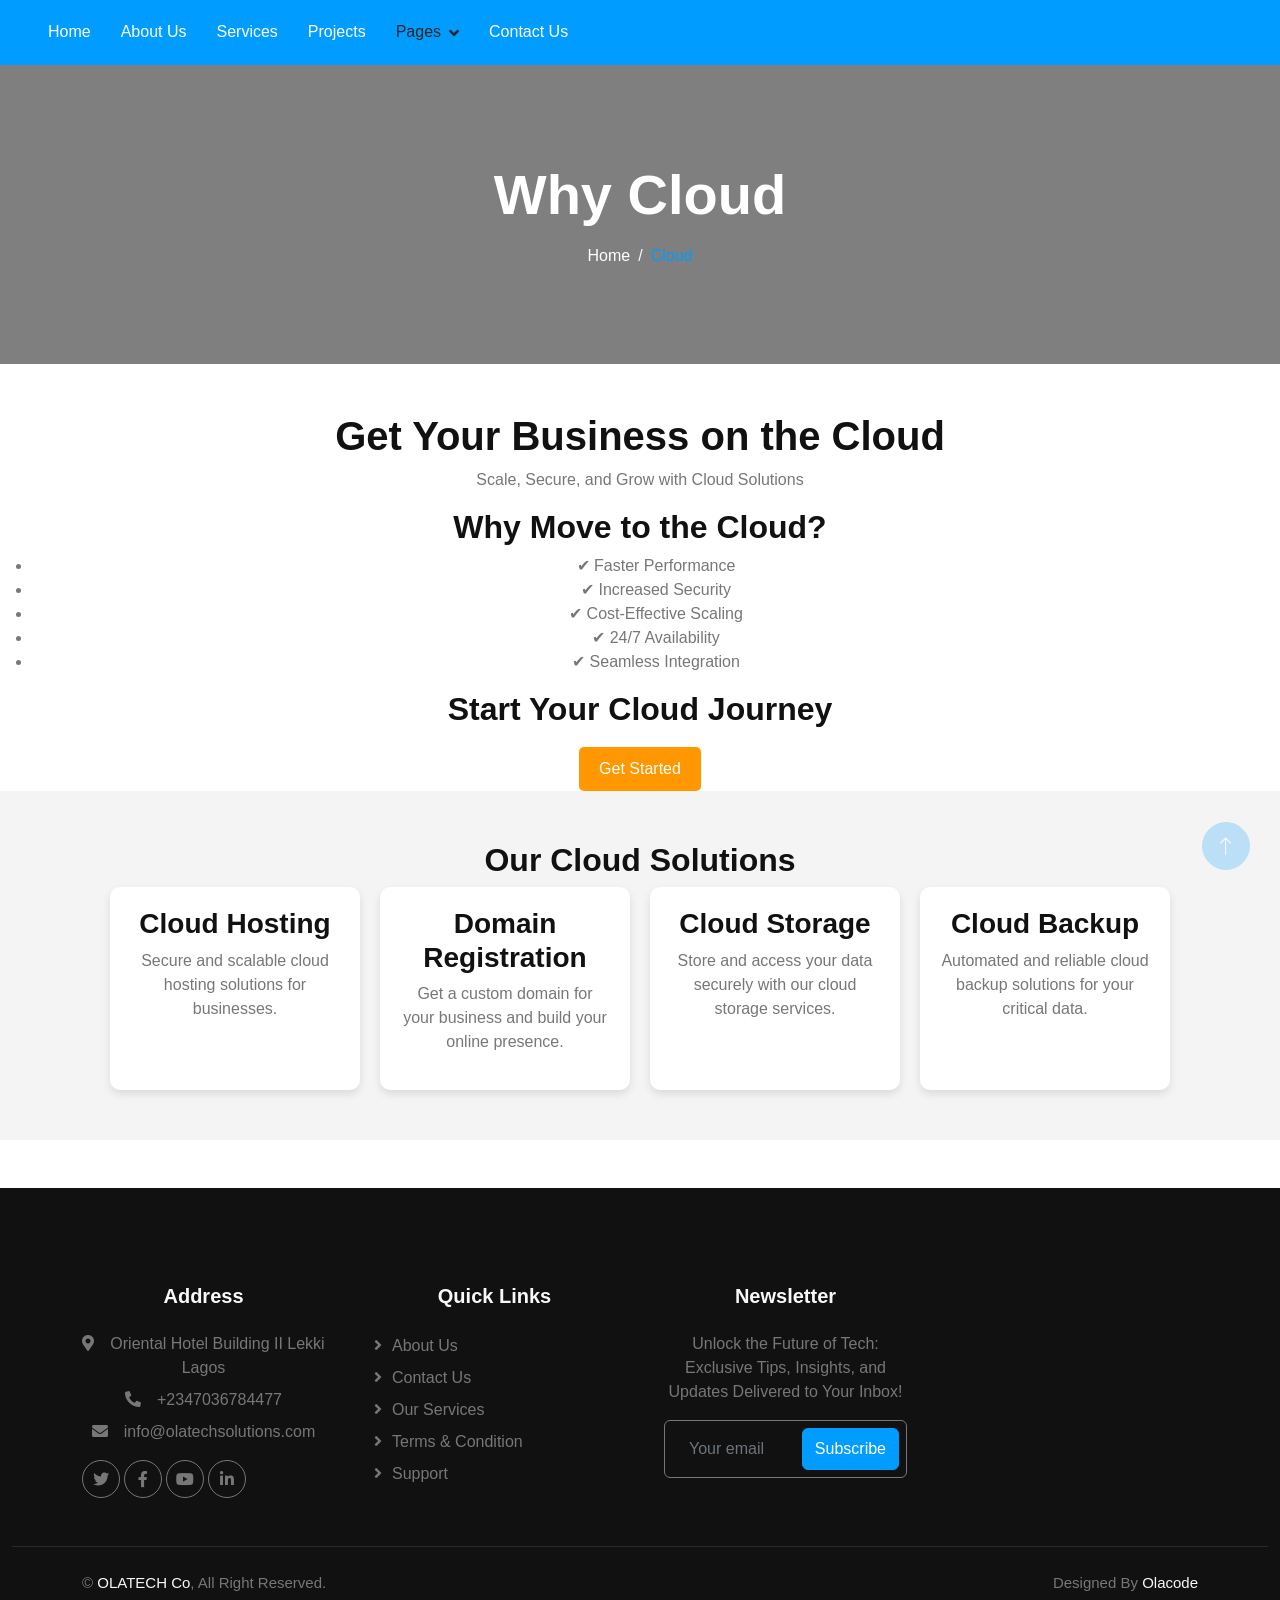
<file: cloud.html>
<!DOCTYPE html>
<html lang="en">

<head>
    <meta charset="utf-8">
    <title>OLATECH Co</title>
    <meta content="width=device-width, initial-scale=1.0" name="viewport">
    <meta content="" name="Technology, Business, startup, Automation, AI">
    <meta content="" name="Technology, Business, startup, Automation, AI">

    <!-- Favicon -->
    <link href="img/favicon.ico" rel="icon">

    <!-- Google Web Fonts -->
    <link rel="preconnect" href="https://fonts.googleapis.com">
    <link rel="preconnect" href="https://fonts.gstatic.com" crossorigin>
    <link href="https://fonts.googleapis.com/css2?family=Open+Sans:wght@400;500;600;700&display=swap" rel="stylesheet">

    <!-- Icon Font Stylesheet -->
    <link href="https://cdnjs.cloudflare.com/ajax/libs/font-awesome/5.10.0/css/all.min.css" rel="stylesheet">
    <link href="https://cdn.jsdelivr.net/npm/bootstrap-icons@1.4.1/font/bootstrap-icons.css" rel="stylesheet">

    <!-- Libraries Stylesheet -->
    <link href="lib/animate/animate.min.css" rel="stylesheet">
    <link href="lib/owlcarousel/assets/owl.carousel.min.css" rel="stylesheet">
    <link href="lib/lightbox/css/lightbox.min.css" rel="stylesheet">

    <!-- Customized Bootstrap Stylesheet -->
    <link href="css/bootstrap.min.css" rel="stylesheet">

    <!-- Template Stylesheet -->
    <link href="css/style.css" rel="stylesheet">
</head>

<body>
    <!-- Spinner Start -->
    <div id="spinner" class="show bg-white position-fixed translate-middle w-100 vh-100 top-50 start-50 d-flex align-items-center justify-content-center">
        <div class="spinner-border position-relative text-primary" style="width: 6rem; height: 6rem;" role="status"></div>
        <i class="fa fa-laptop-code fa-2x text-primary position-absolute top-50 start-50 translate-middle"></i>
    </div>
    <!-- Spinner End -->


    <!-- Navbar Start -->
    <nav class="navbar navbar-expand-lg bg-primary navbar-dark sticky-top py-lg-0 px-lg-5 wow fadeIn" data-wow-delay="0.1s">
        <a href="#" class="navbar-brand ms-3 d-lg-none">MENU</a>
        <button type="button" class="navbar-toggler me-3" data-bs-toggle="collapse" data-bs-target="#navbarCollapse">
            <span class="navbar-toggler-icon"></span>
        </button>
        <div class="collapse navbar-collapse" id="navbarCollapse">
            <div class="navbar-nav me-auto p-3 p-lg-0">
                <a href="index.html" class="nav-item nav-link">Home</a>
                <a href="about.html" class="nav-item nav-link">About Us</a>
                <a href="service.html" class="nav-item nav-link">Services</a>
                <a href="project.html" class="nav-item nav-link">Projects</a>
                <div class="nav-item dropdown">
                    <a href="#" class="nav-link dropdown-toggle active" data-bs-toggle="dropdown">Pages</a>
                    <div class="dropdown-menu border-0 rounded-0 rounded-bottom m-0">
                        <a href="feature.html" class="dropdown-item">Features</a>
                        <a href="team.html" class="dropdown-item active">Our Team</a>
                        <a href="testimonial.html" class="dropdown-item">Testimonial</a>
                        <a href="404.html" class="dropdown-item">404 Page</a>
                    </div>
                </div>
                <a href="contact.html" class="nav-item nav-link">Contact Us</a>
            </div>
           
        </div>
    </nav>
    <!-- Navbar End -->


    <!-- Page Header Start -->
    <div class="container-fluid page-header py-5 mb-5 wow fadeIn" data-wow-delay="0.1s">
        <div class="container text-center py-5">
            <h1 class="display-4 text-white animated slideInDown mb-3"> Why Cloud</h1>
            <nav aria-label="breadcrumb animated slideInDown">
                <ol class="breadcrumb justify-content-center mb-0">
                    <li class="breadcrumb-item"><a class="text-white" href="#">Home</a></li>
                    <li class="breadcrumb-item text-primary active" aria-current="page">Cloud</li>
                </ol>
            </nav>
        </div>
    </div>
    <!-- Page Header End -->

   
    <!-- Cloud start -->

    <section class="benefits">

        <h1>Get Your Business on the Cloud</h1>
        <p>Scale, Secure, and Grow with Cloud Solutions</p>
        <h2>Why Move to the Cloud?</h2>
        <ul>
            <li>✔ Faster Performance</li>
            <li>✔ Increased Security</li>
            <li>✔ Cost-Effective Scaling</li>
            <li>✔ 24/7 Availability</li>
            <li>✔ Seamless Integration</li>
        </ul>
        <h2>Start Your Cloud Journey</h2>
        <a href="#contact" class="cta-button">Get Started</a>
    </section>

   
    <!-- Cloud Ends-->


    <section id="cloud-services">
        <h2>Our Cloud Solutions</h2>
        <div class="service-container">
            <div class="service-box">
                <h3>Cloud Hosting</h3>
                <p>Secure and scalable cloud hosting solutions for businesses.</p>
            </div>
            <div class="service-box">
                <h3>Domain Registration</h3>
                <p>Get a custom domain for your business and build your online presence.</p>
            </div>
            <div class="service-box">
                <h3>Cloud Storage</h3>
                <p>Store and access your data securely with our cloud storage services.</p>
            </div>
            <div class="service-box">
                <h3>Cloud Backup</h3>
                <p>Automated and reliable cloud backup solutions for your critical data.</p>
            </div>
        </div>
    </section>



    <!-- Footer Start -->
    <div class="container-fluid bg-dark text-body footer mt-5 pt-5 wow fadeIn" data-wow-delay="0.1s">
        <div class="container py-5">
            <div class="row g-5">
            <div class="col-lg-3 col-md-6">
                    <h5 class="text-light mb-4">Address</h5>
                    <p class="mb-2"><i class="fa fa-map-marker-alt me-3"></i>Oriental Hotel Building II Lekki Lagos</p>
                    <p class="mb-2"><i class="fa fa-phone-alt me-3"></i>+2347036784477</p>
                    <p class="mb-2"><i class="fa fa-envelope me-3"></i>info@olatechsolutions.com</p>
                    <div class="d-flex pt-2">
                        <a class="btn btn-square btn-outline-secondary rounded-circle me-1" href=""><i class="fab fa-twitter"></i></a>
                        <a class="btn btn-square btn-outline-secondary rounded-circle me-1" href=""><i class="fab fa-facebook-f"></i></a>
                        <a class="btn btn-square btn-outline-secondary rounded-circle me-1" href=""><i class="fab fa-youtube"></i></a>
                        <a class="btn btn-square btn-outline-secondary rounded-circle me-0" href=""><i class="fab fa-linkedin-in"></i></a>
                    </div>
                </div>
                <div class="col-lg-3 col-md-6">
                    <h5 class="text-light mb-4">Quick Links</h5>
                    <a class="btn btn-link" href="">About Us</a>
                    <a class="btn btn-link" href="">Contact Us</a>
                    <a class="btn btn-link" href="">Our Services</a>
                    <a class="btn btn-link" href="">Terms & Condition</a>
                    <a class="btn btn-link" href="">Support</a>
                </div>
                
                <div class="col-lg-3 col-md-6">
                    <h5 class="text-light mb-4">Newsletter</h5>
                    <p>Unlock the Future of Tech: Exclusive Tips, Insights, and Updates Delivered to Your Inbox!</p>
                    <div class="position-relative mx-auto" style="max-width: 400px;">
                        <input class="form-control bg-transparent border-secondary w-100 py-3 ps-4 pe-5" type="text" placeholder="Your email">
                        <button type="button" class="btn btn-primary py-2 position-absolute top-0 end-0 mt-2 me-2">Subscribe</button>
                    </div>
                </div>
            </div>
        </div>
        <div class="container-fluid copyright">
            <div class="container">
                <div class="row">
                    <div class="col-md-6 text-center text-md-start mb-3 mb-md-0">
                        &copy; <a href="#">OLATECH Co</a>, All Right Reserved.
                    </div>
                    <div class="col-md-6 text-center text-md-end">
                        <!--/*** This template is free as long as you keep the footer author’s credit link/attribution link/backlink. If you'd like to use the template without the footer author’s credit link/attribution link/backlink, you can purchase the Credit Removal License from "https://htmlcodex.com/credit-removal". Thank you for your support. ***/-->
                        Designed By <a href="https://htmlcodex.com">Olacode</a>
                    </div>
                </div>
            </div>
        </div>
    </div>
    <!-- Footer End -->


    <!-- Back to Top -->
    <a href="#" class="btn btn-lg btn-primary btn-lg-square rounded-circle back-to-top"><i class="bi bi-arrow-up"></i></a>


    <!-- JavaScript Libraries -->
    <script src="https://code.jquery.com/jquery-3.4.1.min.js"></script>
    <script src="https://cdn.jsdelivr.net/npm/bootstrap@5.0.0/dist/js/bootstrap.bundle.min.js"></script>
    <script src="lib/wow/wow.min.js"></script>
    <script src="lib/easing/easing.min.js"></script>
    <script src="lib/waypoints/waypoints.min.js"></script>
    <script src="lib/counterup/counterup.min.js"></script>
    <script src="lib/owlcarousel/owl.carousel.min.js"></script>
    <script src="lib/lightbox/js/lightbox.min.js"></script>

    <!-- Template Javascript -->
    <script src="js/main.js"></script>
</body>

</html>
</file>
<file: css/style.css>
:root {
    --primary: #009CFF;
    --secondary: #777777;
    --light: #F8F8F8;
    --dark: #252525;
}

.back-to-top {
    position: fixed;
    display: none;
    right: 30px;
    bottom: 30px;
    z-index: 99;
}


/*** Spinner ***/
#spinner {
    opacity: 0;
    visibility: hidden;
    transition: opacity .5s ease-out, visibility 0s linear .5s;
    z-index: 99999;
}

#spinner.show {
    transition: opacity .5s ease-out, visibility 0s linear 0s;
    visibility: visible;
    opacity: 1;
}


/*** Button ***/
.btn {
    font-weight: 500;
    transition: .5s;
}

.btn.btn-primary {
    color: #FFFFFF;
}

.btn-square {
    width: 38px;
    height: 38px;
}

.btn-sm-square {
    width: 32px;
    height: 32px;
}

.btn-lg-square {
    width: 48px;
    height: 48px;
}

.btn-square,
.btn-sm-square,
.btn-lg-square {
    padding: 0;
    display: flex;
    align-items: center;
    justify-content: center;
    font-weight: normal;
}


/*** Navbar ***/
.navbar .dropdown-toggle::after {
    border: none;
    content: "\f107";
    font-family: "Font Awesome 5 Free";
    font-weight: 900;
    vertical-align: middle;
    margin-left: 8px;
}

.navbar .navbar-nav .nav-link {
    margin-right: 30px;
    padding: 20px 0;
    color: #FFFFFF;
    font-weight: 500;
    outline: none;
}

.navbar .navbar-nav .nav-link:hover,
.navbar .navbar-nav .nav-link.active {
    color: var(--dark);
}

.navbar.sticky-top {
    top: -100px;
    transition: .5s;
}

@media (max-width: 991.98px) {
    .navbar .navbar-nav .nav-link {
        margin-right: 0;
        padding: 8px 0;
    }

    .navbar .navbar-nav {
        margin-top: 8px;
        border-top: 1px solid rgba(256, 256, 256, .1)
    }
}

@media (min-width: 992px) {
    .navbar .nav-item .dropdown-menu {
        display: block;
        visibility: hidden;
        top: 100%;
        transform: rotateX(-75deg);
        transform-origin: 0% 0%;
        transition: .5s;
        opacity: 0;
    }

    .navbar .nav-item:hover .dropdown-menu {
        transform: rotateX(0deg);
        visibility: visible;
        transition: .5s;
        opacity: 1;
    }
}


/*** Header ***/
#header-carousel .carousel-caption {
    top: 0;
    left: 0;
    right: 0;
    bottom: 0;
    display: flex;
    flex-direction: column;
    align-items: center;
    justify-content: center;
    background: rgba(0, 0, 0, .5);
    z-index: 1;
}

#header-carousel .carousel-control-prev,
#header-carousel .carousel-control-next {
    width: 10%;
}

#header-carousel .carousel-control-prev-icon,
#header-carousel .carousel-control-next-icon {
    width: 3rem;
    height: 3rem;
}

@media (max-width: 768px) {
    #header-carousel .carousel-item {
        position: relative;
        min-height: 500px;
    }
    
    #header-carousel .carousel-item img {
        position: absolute;
        width: 100%;
        height: 100%;
        object-fit: cover;
    }
}

#header-carousel .carousel-indicators [data-bs-target] {
    width: 60px;
    height: 60px;
    text-indent: 0;
    margin-bottom: 15px;
    border: 2px solid #FFFFFF;
    border-radius: 60px;
    overflow: hidden;
}

#header-carousel .carousel-indicators [data-bs-target] img {
    width: 100%;
    height: 100%;
    object-fit: cover;
}

.page-header {
    background: linear-gradient(rgba(0, 0, 0, .5), rgba(0, 0, 0, .5)), url(../img/bannerss.png) center center no-repeat;
    background-size: cover;
}

.breadcrumb-item+.breadcrumb-item::before {
    color: var(--secondary);
}

.page-header .breadcrumb-item+.breadcrumb-item::before {
    color: var(--light);
}


/*** Section Title ***/
.section-title {
    position: relative;
    display: inline-block;
    text-transform: uppercase;
}

.section-title::before {
    position: absolute;
    content: "";
    width: calc(100% + 80px);
    height: 2px;
    top: 4px;
    left: -40px;
    background: var(--primary);
    z-index: -1;
}

.section-title::after {
    position: absolute;
    content: "";
    width: calc(100% + 120px);
    height: 2px;
    bottom: 4px;
    left: -60px;
    background: var(--primary);
    z-index: -1;
}

.section-title.text-start::before {
    width: calc(100% + 40px);
    left: 0;
}

.section-title.text-start::after {
    width: calc(100% + 60px);
    left: 0;
}



/*** Img Border ***/
.img-border {
    position: relative;
    height: 100%;
    min-height: 400px;
}

.img-border::before {
    position: absolute;
    content: "";
    top: 0;
    left: 0;
    right: 3rem;
    bottom: 3rem;
    border: 5px solid var(--primary);
    border-radius: 6px;
}

.img-border img {
    position: absolute;
    top: 3rem;
    left: 3rem;
    width: calc(100% - 3rem);
    height: calc(100% - 3rem);
    object-fit: cover;
    border-radius: 6px;
}


/*** Facts ***/
.fact-item {
    transition: .5s;
}

.fact-item:hover {
    margin-top: -10px;
    background: #FFFFFF !important;
    box-shadow: 0 0 45px rgba(0, 0, 0, .07);
}


/*** Service ***/
.service-item {
    box-shadow: 0 0 45px rgba(0, 0, 0, .07);
    border: 1px solid transparent;
    transition: .5s;
}

.service-item:hover {
    margin-top: -10px;
    box-shadow: none;
    border: 1px solid #DEE2E6;
}


/*** Feature ***/
.progress {
    height: 5px;
}

.progress .progress-bar {
    width: 0px;
    transition: 3s;
}


/*** Project ***/
.project-item a {
    position: absolute;
    width: 100%;
    height: 100%;
    top: 0;
    left: 0;
    display: flex;
    align-items: center;
    justify-content: center;
    color: #FFFFFF;
    background: rgba(0, 0, 0, .5);
    border-radius: 6px;
    opacity: 0;
    transition: .5s;
}

.project-item:hover a {
    opacity: 1;
}

.project-carousel .owl-dots {
    display: flex;
    align-items: center;
    justify-content: center;
    flex-wrap: wrap;
    margin-top: 20px;
}

.project-carousel .owl-dot {
    width: 35px;
    height: 35px;
    margin: 3px;
    display: flex;
    align-items: center;
    justify-content: center;
    border: 1px solid #DEE2E6;
    border-radius: 35px;
    transition: .5s;
}

.project-carousel .owl-dot:hover,
.project-carousel .owl-dot.active {
    color: #FFFFFF;
    border-color: var(--primary);
    background: var(--primary);
}


/*** Team ***/
.team-item {
    box-shadow: 0 0 45px rgba(0, 0, 0, .07);
}

.team-item .team-text {
    position: relative;
    height: 65px;
    overflow: hidden;
}

.team-item .team-title {
    position: absolute;
    width: 100%;
    height: 100%;
    top: 0;
    left: 0;
    display: flex;
    flex-direction: column;
    align-items: center;
    justify-content: center;
    transition: .5s;
}

.team-item:hover .team-title {
    top: -65px;
}

.team-item .team-social {
    position: absolute;
    width: 100%;
    height: 100%;
    top: 65px;
    left: 0;
    display: flex;
    align-items: center;
    justify-content: center;
    background: #FFFFFF;
    transition: .5s;
}

.team-item .team-social .btn {
    margin: 0 3px;
}

.team-item:hover .team-social {
    top: 0;
}


/*** Testimonial ***/

.testimonial-carousel .owl-item .testimonial-item img {
    width: 60px;
    height: 60px;
}

.testimonial-carousel .owl-item .testimonial-item,
.testimonial-carousel .owl-item .testimonial-item * {
    transition: .5s;
}

.testimonial-carousel .owl-item.center .testimonial-item {
    background: var(--primary) !important;
}

.testimonial-carousel .owl-item.center .testimonial-item * {
    color: #FFFFFF !important;
}

.testimonial-carousel .owl-nav {
    margin-top: 30px;
    display: flex;
    justify-content: center;
}

.testimonial-carousel .owl-nav .owl-prev,
.testimonial-carousel .owl-nav .owl-next {
    margin: 0 12px;
    width: 50px;
    height: 50px;
    display: flex;
    align-items: center;
    justify-content: center;
    border: 1px solid #DEE2E6;
    border-radius: 50px;
    font-size: 18px;
    transition: .5s;
}

.testimonial-carousel .owl-nav .owl-prev:hover,
.testimonial-carousel .owl-nav .owl-next:hover {
    color: #FFFFFF;
    border-color: var(--primary);
    background: var(--primary);
}


/*** Footer ***/
.footer .btn.btn-link {
    display: block;
    margin-bottom: 5px;
    padding: 0;
    text-align: left;
    color: var(--secondary);
    font-weight: normal;
    text-transform: capitalize;
    transition: .3s;
}

.footer .btn.btn-link::before {
    position: relative;
    content: "\f105";
    font-family: "Font Awesome 5 Free";
    font-weight: 900;
    color: var(--secondary);
    margin-right: 10px;
}

.footer .btn.btn-link:hover {
    color: var(--primary);
    letter-spacing: 1px;
    box-shadow: none;
}

.footer .copyright {
    padding: 25px 0;
    font-size: 15px;
    border-top: 1px solid rgba(256, 256, 256, .1);
}

.footer .copyright a {
    color: var(--light);
}

.footer .copyright a:hover {
    color: var(--primary);
}

/* API Start here */
.news-section {
    width: 60%; /* Reduced width from 80% to 60% */
    max-width: 700px; /* Added max-width for better responsiveness */
    margin: auto;
    background: #f9f9f9;
    padding: 20px;
    border-radius: 10px;
    box-shadow: 0px 4px 10px rgba(0, 0, 0, 0.1);
    text-align: center;
}

.news-section h2, .news-section h3 {
    color: #333;
    font-size: 22px;
    margin-bottom: 10px;
}

.news-section p {
    color: #555;
    font-size: 14px;
    margin-bottom: 15px;
}

.news-section ul {
    list-style: none;
    padding: 0;
}

.news-section ul li {
    background: white;
    margin: 8px 0;
    padding: 10px;
    border-radius: 5px;
    transition: all 0.3s ease-in-out;
}




body {
    font-family: Arial, sans-serif;
    margin: 0;
    padding: 0;
    text-align: center;
}

.hero {
    background: #0073e6;
    color: white;
    padding: 50px;
}

.cta-button {
    background: #ff9800;
    padding: 10px 20px;
    color: white;
    text-decoration: none;
    border-radius: 5px;
    display: inline-block;
    margin-top: 10px;
}

.templates {
    padding: 40px;
    text-align: center;
}

.template-container {
    display: grid;
    grid-template-columns: repeat(5, 1fr);
    gap: 20px;
    max-width: 1200px;
    margin: auto;
}

.template-container img {
    width: 100%;
    border-radius: 10px;
    box-shadow: 0 4px 8px rgba(0, 0, 0, 0.2);
}

#contact {
    padding: 40px;
}

form {
    display: flex;
    flex-direction: column;
    max-width: 400px;
    margin: auto;
}

input, textarea {
    margin: 10px 0;
    padding: 10px;
    width: 100%;
    border: 1px solid #ccc;
    border-radius: 5px;
}

button {
    background: #0073e6;
    color: white;
    padding: 10px;
    border: none;
    cursor: pointer;
    border-radius: 5px;
}



#cloud-services {
    text-align: center;
    padding: 50px;
    background: #f4f4f4;
}

.service-container {
    display: flex;
    justify-content: center;
    flex-wrap: wrap;
    gap: 20px;
}

.service-box {
    background: white;
    padding: 20px;
    border-radius: 10px;
    box-shadow: 0 4px 8px rgba(0, 0, 0, 0.1);
    width: 250px;
    text-align: center;
}
</file>
